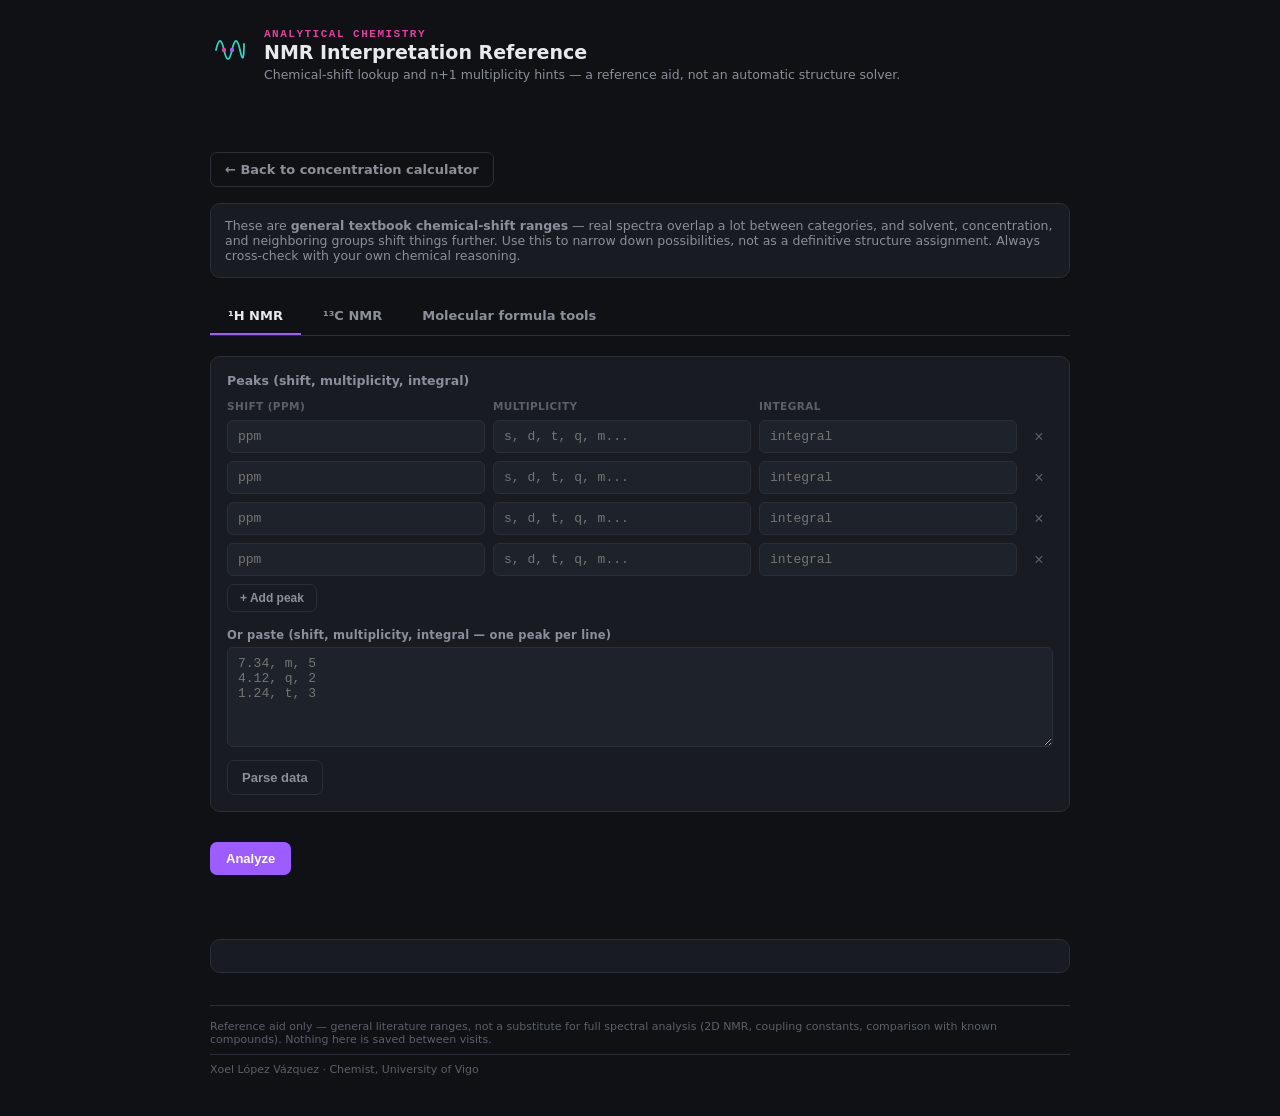
<file: nmr.html>
<!DOCTYPE html>
<html lang="en">
<head>
<meta charset="UTF-8">
<meta name="viewport" content="width=device-width, initial-scale=1.0">
<title>NMR Interpretation Reference</title>
<link rel="stylesheet" href="css/styles.css">
</head>
<body>
<div class="wrap">

  <div class="header-row">
    <svg class="atom-icon" width="40" height="40" viewBox="0 0 40 40" xmlns="http://www.w3.org/2000/svg">
      <path d="M6 26 Q10 8 14 26 T22 26 T30 26 T34 20" stroke="#2DD4BF" stroke-width="1.8" fill="none" stroke-linecap="round"/>
      <circle cx="14" cy="26" r="2.2" fill="#E23FA0"/>
      <circle cx="22" cy="26" r="2.2" fill="#9D5CFF"/>
    </svg>
    <div>
      <span class="eyebrow">ANALYTICAL CHEMISTRY</span>
      <h1>NMR Interpretation Reference</h1>
      <p class="subtitle">Chemical-shift lookup and n+1 multiplicity hints — a reference aid, not an automatic structure solver.</p>
    </div>
  </div>

  <div class="divider"><svg width="100%" height="34" viewBox="0 0 400 34" preserveAspectRatio="none"></svg></div>

  <div style="margin-bottom:16px;">
    <a href="index.html" class="btn-ghost" style="text-decoration:none; display:inline-block;">← Back to concentration calculator</a>
  </div>

  <div class="info-note" style="margin-bottom:20px;">
    These are <b>general textbook chemical-shift ranges</b> — real spectra overlap a lot between categories, and solvent, concentration, and neighboring groups shift things further. Use this to narrow down possibilities, not as a definitive structure assignment. Always cross-check with your own chemical reasoning.
  </div>

  <div class="tabs">
    <button class="tab-btn active" data-tab="h1">¹H NMR</button>
    <button class="tab-btn" data-tab="c13">¹³C NMR</button>
    <button class="tab-btn" data-tab="formula">Molecular formula tools</button>
  </div>

  <!-- 1H TAB -->
  <div class="tab-panel active" id="panel-h1">
    <div class="panel-box">
      <div class="panel-box-header"><span class="label">Peaks (shift, multiplicity, integral)</span></div>
      <div class="points-head" style="grid-template-columns:1fr 1fr 1fr 28px;">
        <span>Shift (ppm)</span><span>Multiplicity</span><span>Integral</span><span></span>
      </div>
      <div id="hPeaksRows"></div>
      <button class="btn-ghost" id="addHPeakBtn" style="margin-top:8px; padding:6px 12px; font-size:12px;">+ Add peak</button>

      <div class="field" style="margin-top:16px;">
        <label>Or paste (shift, multiplicity, integral — one peak per line)</label>
        <textarea id="hPasteTextarea" placeholder="7.34, m, 5&#10;4.12, q, 2&#10;1.24, t, 3"></textarea>
        <div class="btn-row" style="margin-top:8px;">
          <button class="btn-ghost" id="applyHPasteBtn">Parse data</button>
        </div>
      </div>
    </div>

    <div class="btn-row" style="margin-top:14px;">
      <button class="btn-primary" id="analyzeHBtn">Analyze</button>
    </div>

    <div id="hResultsBox" style="margin-top:16px;"></div>
    <div class="panel-box" id="hIntegrationSummary" style="margin-top:16px; display:flex; flex-direction:column; gap:4px;"></div>
  </div>

  <!-- 13C TAB -->
  <div class="tab-panel" id="panel-c13">
    <div class="panel-box">
      <div class="panel-box-header"><span class="label">Peaks (shift only — typically proton-decoupled)</span></div>
      <div class="points-head" style="grid-template-columns:1fr 28px;">
        <span>Shift (ppm)</span><span></span>
      </div>
      <div id="cPeaksRows"></div>
      <button class="btn-ghost" id="addCPeakBtn" style="margin-top:8px; padding:6px 12px; font-size:12px;">+ Add peak</button>

      <div class="field" style="margin-top:16px;">
        <label>Or paste (one shift per line, or comma-separated)</label>
        <textarea id="cPasteTextarea" placeholder="171.2&#10;128.4&#10;60.9&#10;14.1"></textarea>
        <div class="btn-row" style="margin-top:8px;">
          <button class="btn-ghost" id="applyCPasteBtn">Parse data</button>
        </div>
      </div>
    </div>

    <div class="btn-row" style="margin-top:14px;">
      <button class="btn-primary" id="analyzeCBtn">Analyze</button>
    </div>

    <div id="cResultsBox" style="margin-top:16px;"></div>
  </div>

  <!-- FORMULA TOOLS TAB -->
  <div class="tab-panel" id="panel-formula">
    <div class="panel-box">
      <div class="panel-box-header"><span class="label">Degree of unsaturation</span></div>
      <div class="field" style="max-width:260px;">
        <label>Molecular formula</label>
        <input id="formulaInput" placeholder="e.g. C8H10O2">
      </div>
      <span class="hint">Also used automatically in the ¹H tab to cross-check total H count against your normalized integration, if filled in.</span>
      <div class="btn-row" style="margin-top:10px;">
        <button class="btn-primary" id="computeFormulaBtn">Calculate</button>
      </div>
      <div id="formulaResultsBox" style="margin-top:12px; display:flex; flex-direction:column; gap:4px;"></div>
      <div class="info-note" style="margin-top:12px;">
        Degree of unsaturation = C − (H+halogens)/2 + N/2 + 1. Each ring or π bond (double bond) counts as 1; a triple bond counts as 2; a benzene ring counts as 4 (one ring + three double bonds).
      </div>
    </div>
  </div>

  <div class="footer-note">
    Reference aid only — general literature ranges, not a substitute for full spectral analysis (2D NMR, coupling constants, comparison with known compounds). Nothing here is saved between visits.
    <div class="footer-author">Xoel López Vázquez · Chemist, University of Vigo</div>
  </div>

</div>

<script>
document.querySelectorAll(".tab-btn").forEach((btn) => {
  btn.addEventListener("click", () => {
    document.querySelectorAll(".tab-btn").forEach((b) => b.classList.remove("active"));
    document.querySelectorAll(".tab-panel").forEach((p) => p.classList.remove("active"));
    btn.classList.add("active");
    document.getElementById("panel-" + btn.dataset.tab).classList.add("active");
  });
});
</script>
<script type="module" src="js/nmr.js"></script>
</body>
</html>
</file>
<file: css/styles.css>
:root{
  --bg:#0F1115; --panel:#181B21; --panel2:#1E222A;
  --border:#2A2E37; --borderLight:#363B46;
  --text:#E8E9ED; --textMuted:#8B8F99; --textDim:#5B5F6A;
  --violet:#9D5CFF; --magenta:#E23FA0; --teal:#2DD4BF; --amber:#F2A93B; --red:#F2555A;
  --fontUI: Inter, ui-sans-serif, system-ui, sans-serif;
  --fontMono: 'JetBrains Mono', ui-monospace, 'SF Mono', Menlo, monospace;
}
*{box-sizing:border-box;}
body{background:var(--bg); color:var(--text); font-family:var(--fontUI); margin:0; padding:22px 18px 40px;}
.wrap{max-width:860px; margin:0 auto;}
h1{font-size:19px; margin:0; font-weight:700;}
.eyebrow{font-size:11px; font-weight:700; letter-spacing:1.5px; color:var(--magenta); font-family:var(--fontMono);}
.subtitle{font-size:12.5px; color:var(--textMuted); margin:4px 0 0;}
.divider{margin:14px 0 18px;}
.tabs{display:flex; gap:4px; border-bottom:1px solid var(--border); margin-bottom:20px;}
.tab-btn{padding:10px 18px; font-family:var(--fontUI); font-weight:600; font-size:13px; background:transparent; border:none; border-bottom:2px solid transparent; color:var(--textMuted); cursor:pointer;}
.tab-btn.active{color:var(--text); border-bottom-color:var(--violet);}
.tab-panel{display:none; flex-direction:column; gap:16px;}
.tab-panel.active{display:flex;}
.field{display:flex; flex-direction:column; gap:5px;}
.field label{font-size:11.5px; font-weight:600; color:var(--textMuted); letter-spacing:.2px;}
.field .hint{font-size:10.5px; color:var(--textDim);}
input, select, textarea{
  background:var(--panel2); border:1px solid var(--border); border-radius:6px;
  padding:8px 10px; color:var(--text); font-family:var(--fontMono); font-size:13px;
  outline:none; width:100%;
}
select{font-family:var(--fontUI);}
textarea{min-height:100px; resize:vertical;}
.row2{display:grid; grid-template-columns:1fr 1fr; gap:12px;}
.segmented{display:flex; gap:2px; background:var(--panel2); padding:3px; border-radius:8px; border:1px solid var(--border);}
.segmented button{flex:1; padding:7px 10px; font-size:12.5px; font-family:var(--fontUI); font-weight:600; border:none; border-radius:6px; cursor:pointer; background:transparent; color:var(--textMuted); transition:all .15s;}
.segmented button.active{background:var(--violet); color:#fff;}
.btn-primary{background:var(--violet); color:#fff; border:none; border-radius:7px; padding:9px 16px; font-weight:600; font-size:13px; cursor:pointer;}
.btn-ghost{background:transparent; color:var(--textMuted); border:1px solid var(--border); border-radius:7px; padding:9px 14px; font-weight:600; font-size:13px; cursor:pointer;}
.btn-ghost.danger{color:var(--red); border-color:#4A2028;}
.btn-row{display:flex; gap:10px; align-items:center; flex-wrap:wrap;}
.panel-box{background:var(--panel); border:1px solid var(--border); border-radius:10px; padding:16px;}
.panel-box-header{display:flex; justify-content:space-between; align-items:center; margin-bottom:12px;}
.panel-box-header .label{font-size:12.5px; font-weight:700; color:var(--textMuted);}
.points-head{display:grid; gap:8px; font-size:10.5px; color:var(--textDim); font-weight:700; text-transform:uppercase; letter-spacing:.4px;}
.points-row{display:grid; gap:8px; margin-top:8px; align-items:center;}
.points-row.cols2, .points-head.cols2{grid-template-columns:1fr 1fr 28px;}
.points-row.cols3, .points-head.cols3{grid-template-columns:1fr 1fr 1fr 28px;}
.remove-btn{background:transparent; border:none; color:var(--textDim); cursor:pointer; font-size:16px;}
.error-box{color:var(--red); font-size:13px; background:#2A1418; border:1px solid #4A2028; border-radius:8px; padding:12px;}
.stats-grid{display:grid; grid-template-columns:repeat(auto-fit, minmax(110px,1fr)); gap:16px; margin-bottom:18px;}
.stat-label{font-size:10.5px; color:var(--textDim); text-transform:uppercase; letter-spacing:.5px; display:block;}
.stat-value{font-size:17px; font-family:var(--fontMono); font-weight:600; color:var(--text);}
.stat-value small{font-size:11px; color:var(--textDim);}
.save-msg{font-size:12px; color:var(--teal);}
.samples-head, .samples-row{display:grid; gap:8px; align-items:center;}
.samples-head{font-size:10.5px; color:var(--textDim); font-weight:700; text-transform:uppercase; letter-spacing:.4px;}
.samples-row{margin-top:8px;}
.result-cell{font-family:var(--fontMono); font-size:13px; font-weight:600; color:var(--textDim);}
.result-cell.ok{color:var(--teal);}
.result-cell.warn{color:var(--amber);}
.hist-item{display:flex; justify-content:space-between; align-items:center; background:var(--panel); border:1px solid var(--border); border-radius:10px; padding:12px 14px; margin-bottom:10px;}
.hist-item .name{font-size:13.5px; font-weight:700;}
.hist-item .name .sub{color:var(--textDim); font-weight:500;}
.hist-item .meta{font-size:11.5px; color:var(--textMuted); font-family:var(--fontMono); display:block; margin-top:3px;}
.hist-item .date{font-size:10.5px; color:var(--textDim); display:block; margin-top:3px;}
.hist-actions{display:flex; gap:8px;}
.empty-note{font-size:12.5px; color:var(--textMuted);}
.info-note{font-size:12.5px; color:var(--textMuted); background:var(--panel); border:1px solid var(--border); border-radius:10px; padding:14px;}
.footer-note{margin-top:32px; padding-top:14px; border-top:1px solid var(--border); font-size:11px; color:var(--textDim);}
svg.chart{width:100%; height:260px; display:block;}
.axis-label{fill:var(--textDim); font-size:10px; font-family:var(--fontUI);}
.tick-label{fill:var(--textDim); font-size:10px; font-family:var(--fontMono);}

@media (max-width: 520px){
  .row2{grid-template-columns:1fr;}
  .points-row.cols3, .points-head.cols3{grid-template-columns:1fr 1fr 1fr 24px; font-size:11px;}
}
.tech-strip{display:flex; flex-wrap:wrap; gap:6px; margin-bottom:16px;}
.tech-pill{font-size:11px; font-weight:700; padding:5px 10px; border-radius:999px; border:1px solid var(--border); font-family:var(--fontUI); letter-spacing:.2px; cursor:default;}
.tech-pill.available{background:var(--violet); color:#fff; border-color:var(--violet);}
.tech-pill.soon{color:var(--textDim); background:var(--panel2);}
.tech-pill.soon::after{content:" · soon"; font-weight:500; opacity:.7;}

.how-to{background:var(--panel); border:1px solid var(--border); border-radius:10px; padding:4px 16px; margin-bottom:16px;}
.how-to summary{cursor:pointer; padding:12px 0; font-size:13px; font-weight:700; color:var(--text); list-style:none;}
.how-to summary::-webkit-details-marker{display:none;}
.how-to summary::before{content:"▸ "; color:var(--violet);}
.how-to[open] summary::before{content:"▾ ";}
.how-to ol{margin:0 0 14px; padding-left:20px; font-size:12.5px; color:var(--textMuted); line-height:1.6;}
.how-to li{margin-bottom:4px;}
.how-to li b{color:var(--text);}
.warn-box{color:var(--amber); font-size:13px; background:#2A2110; border:1px solid #4A3A18; border-radius:8px; padding:12px;}
.hist-points{margin-top:6px;}
.hist-points summary{cursor:pointer; font-size:10.5px; color:var(--textDim); list-style:none;}
.hist-points summary::-webkit-details-marker{display:none;}
.hist-points summary::before{content:"▸ ";}
.hist-points[open] summary::before{content:"▾ ";}
.hist-points-table{display:flex; flex-direction:column; gap:2px; margin-top:6px; font-family:var(--fontMono); font-size:11px; color:var(--textMuted);}
.header-row{display:flex; align-items:flex-start; gap:14px; margin-bottom:2px;}
.atom-icon{flex-shrink:0; margin-top:2px;}
.footer-author{margin-top:8px; padding-top:8px; border-top:1px solid var(--border); color:var(--textDim);}
.tech-pill.available{cursor:pointer;}
.tech-pill.selected{box-shadow:0 0 0 2px #fff inset;}
.points-row[style] input, .points-row[style] .remove-btn{min-width:0;}
</file>
